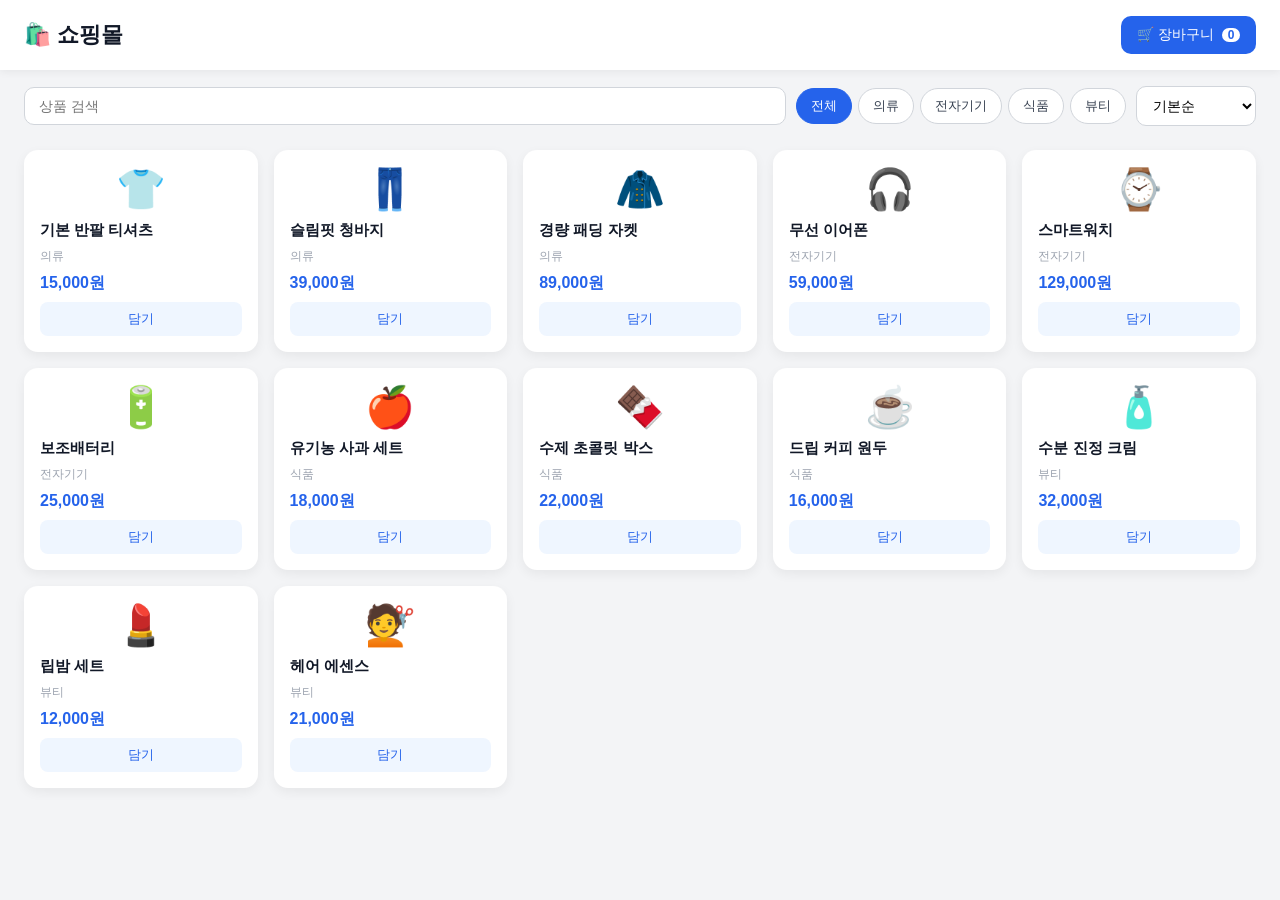
<file: shopping-mall/index.html>
<!DOCTYPE html>
<html lang="ko">
<head>
  <meta charset="UTF-8">
  <meta name="viewport" content="width=device-width, initial-scale=1.0">
  <title>쇼핑몰</title>
  <link rel="stylesheet" href="style.css">
</head>
<body>
  <header class="header">
    <h1>🛍️ 쇼핑몰</h1>
    <button id="cart-btn" class="cart-btn">
      🛒 장바구니 <span id="cart-count" class="cart-count">0</span>
    </button>
  </header>

  <div class="controls">
    <input type="text" id="search-input" placeholder="상품 검색" autocomplete="off">
    <div id="category-tabs" class="category-tabs"></div>
    <select id="sort-select">
      <option value="default">기본순</option>
      <option value="price-asc">가격 낮은순</option>
      <option value="price-desc">가격 높은순</option>
    </select>
  </div>

  <main id="product-grid" class="product-grid"></main>

  <div id="detail-modal" class="modal hidden">
    <div class="modal-content">
      <button id="detail-close" class="modal-close">✕</button>
      <div id="detail-icon" class="detail-icon"></div>
      <h2 id="detail-name"></h2>
      <p id="detail-description" class="detail-description"></p>
      <p id="detail-stock" class="detail-stock"></p>
      <p id="detail-price" class="detail-price"></p>
      <div class="qty-control">
        <button id="detail-qty-minus" type="button">-</button>
        <span id="detail-qty">1</span>
        <button id="detail-qty-plus" type="button">+</button>
      </div>
      <button id="detail-add-btn" class="primary-btn">장바구니에 담기</button>
    </div>
  </div>

  <aside id="cart-panel" class="cart-panel hidden">
    <div class="cart-header">
      <h2>장바구니</h2>
      <button id="cart-close" class="modal-close">✕</button>
    </div>
    <div id="cart-items" class="cart-items"></div>
    <div class="cart-footer">
      <div class="cart-total">
        <span>총 수량</span>
        <span id="cart-total-qty">0</span>
      </div>
      <div class="cart-total">
        <span>총 금액</span>
        <span id="cart-total-price">0원</span>
      </div>
      <button id="checkout-btn" class="primary-btn">주문하기</button>
    </div>
  </aside>
  <div id="cart-overlay" class="overlay hidden"></div>

  <div id="checkout-modal" class="modal hidden">
    <div class="modal-content">
      <button id="checkout-close" class="modal-close">✕</button>
      <h2>주문 정보 입력</h2>
      <form id="checkout-form">
        <label>이름
          <input type="text" id="checkout-name" required>
        </label>
        <label>주소
          <input type="text" id="checkout-address" required>
        </label>
        <label>연락처
          <input type="tel" id="checkout-phone" placeholder="010-0000-0000" required>
        </label>
        <button type="submit" class="primary-btn">주문 완료</button>
      </form>
    </div>
  </div>

  <div id="complete-modal" class="modal hidden">
    <div class="modal-content">
      <h2>🎉 주문이 완료되었습니다!</h2>
      <p>주문번호: <span id="order-id"></span></p>
      <button id="complete-close" class="primary-btn">확인</button>
    </div>
  </div>

  <script src="script.js"></script>
</body>
</html>
</file>
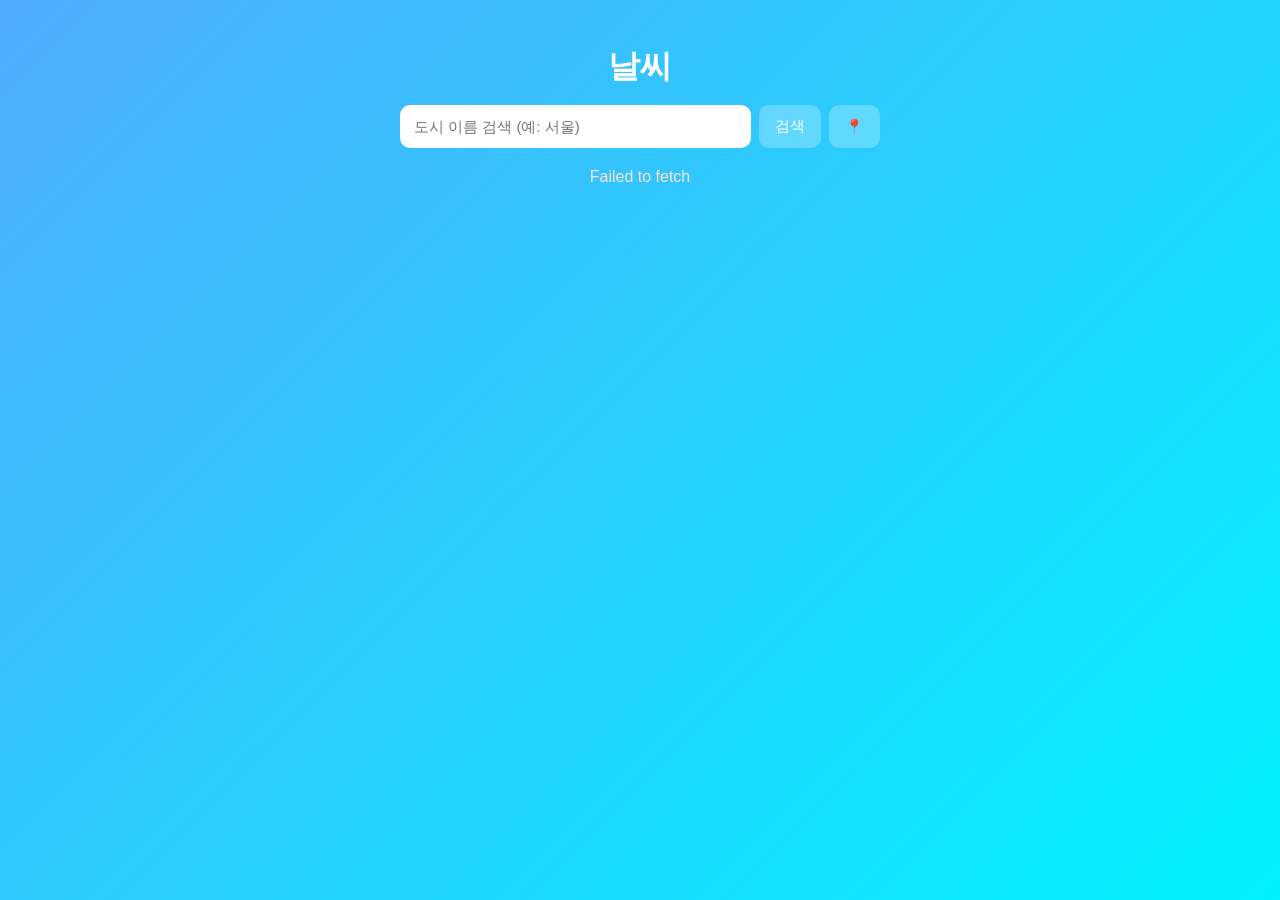
<file: weather-app/index.html>
<!DOCTYPE html>
<html lang="ko">
<head>
<meta charset="UTF-8">
<meta name="viewport" content="width=device-width, initial-scale=1.0">
<title>날씨 앱</title>
<link rel="icon" href="data:image/svg+xml,<svg xmlns=%22http://www.w3.org/2000/svg%22 viewBox=%220 0 100 100%22><text y=%22.9em%22 font-size=%2290%22>%E2%98%80%EF%B8%8F</text></svg>">
<link rel="stylesheet" href="style.css">
</head>
<body>
  <div class="app">
    <header>
      <h1>날씨</h1>
      <form id="search-form" autocomplete="off">
        <input type="text" id="city-input" placeholder="도시 이름 검색 (예: 서울)" required>
        <button type="submit">검색</button>
        <button type="button" id="locate-btn" title="현재 위치 사용">📍</button>
      </form>
    </header>

    <main>
      <div id="status" class="status"></div>

      <section id="current-weather" class="current-weather hidden">
        <h2 id="location-name"></h2>
        <p id="location-time"></p>
        <div class="current-main">
          <span id="current-icon" class="icon"></span>
          <span id="current-temp" class="temp"></span>
        </div>
        <p id="current-desc" class="desc"></p>
        <div class="details">
          <div><span>체감온도</span><strong id="feels-like"></strong></div>
          <div><span>습도</span><strong id="humidity"></strong></div>
          <div><span>풍속</span><strong id="wind"></strong></div>
        </div>
      </section>

      <section id="forecast" class="forecast hidden">
        <h3>5일 예보</h3>
        <div id="forecast-list" class="forecast-list"></div>
      </section>
    </main>
  </div>

  <script src="script.js"></script>
</body>
</html>
</file>
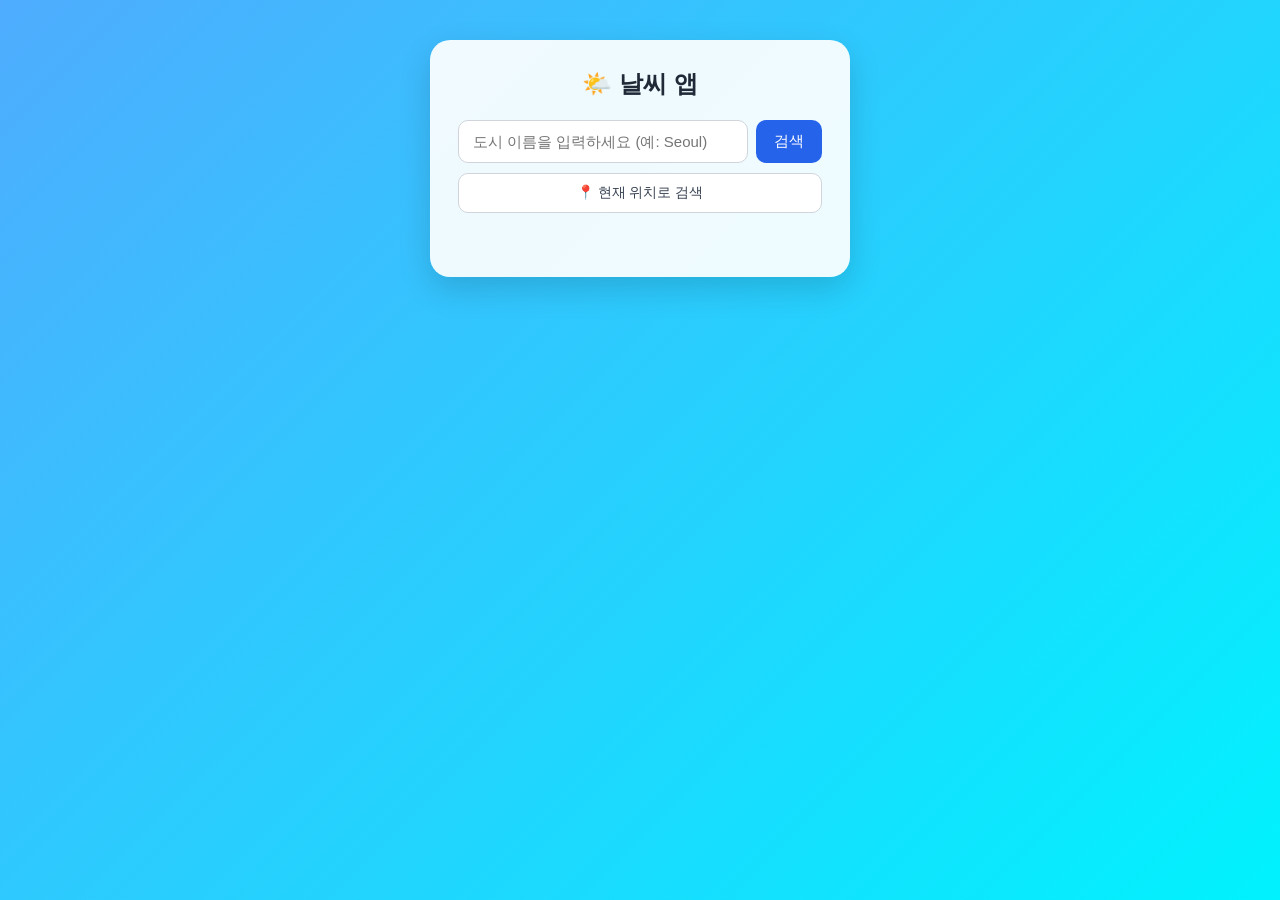
<file: learn-playwright/weather-app/index.html>
<!DOCTYPE html>
<html lang="ko">
<head>
  <meta charset="UTF-8">
  <meta name="viewport" content="width=device-width, initial-scale=1.0">
  <title>날씨 앱</title>
  <link rel="stylesheet" href="style.css">
</head>
<body>
  <div class="app">
    <h1>🌤️ 날씨 앱</h1>

    <form id="search-form" class="search-form">
      <input type="text" id="city-input" placeholder="도시 이름을 입력하세요 (예: Seoul)" autocomplete="off" required>
      <button type="submit">검색</button>
    </form>
    <button id="locate-btn" class="locate-btn">📍 현재 위치로 검색</button>

    <div id="status" class="status"></div>

    <div id="result" class="result hidden">
      <div class="location">
        <h2 id="city-name"></h2>
        <span id="updated-at"></span>
      </div>

      <div class="current">
        <span id="weather-icon" class="icon"></span>
        <span id="temperature" class="temperature"></span>
        <span id="description" class="description"></span>
      </div>

      <div class="details">
        <div class="detail-item">
          <span class="label">체감온도</span>
          <span id="feels-like" class="value"></span>
        </div>
        <div class="detail-item">
          <span class="label">습도</span>
          <span id="humidity" class="value"></span>
        </div>
        <div class="detail-item">
          <span class="label">풍속</span>
          <span id="wind-speed" class="value"></span>
        </div>
      </div>

      <div class="forecast">
        <h3 id="forecast-title">예보</h3>
        <div id="forecast-list" class="forecast-list"></div>
      </div>
    </div>
  </div>

  <script src="script.js"></script>
</body>
</html>
</file>
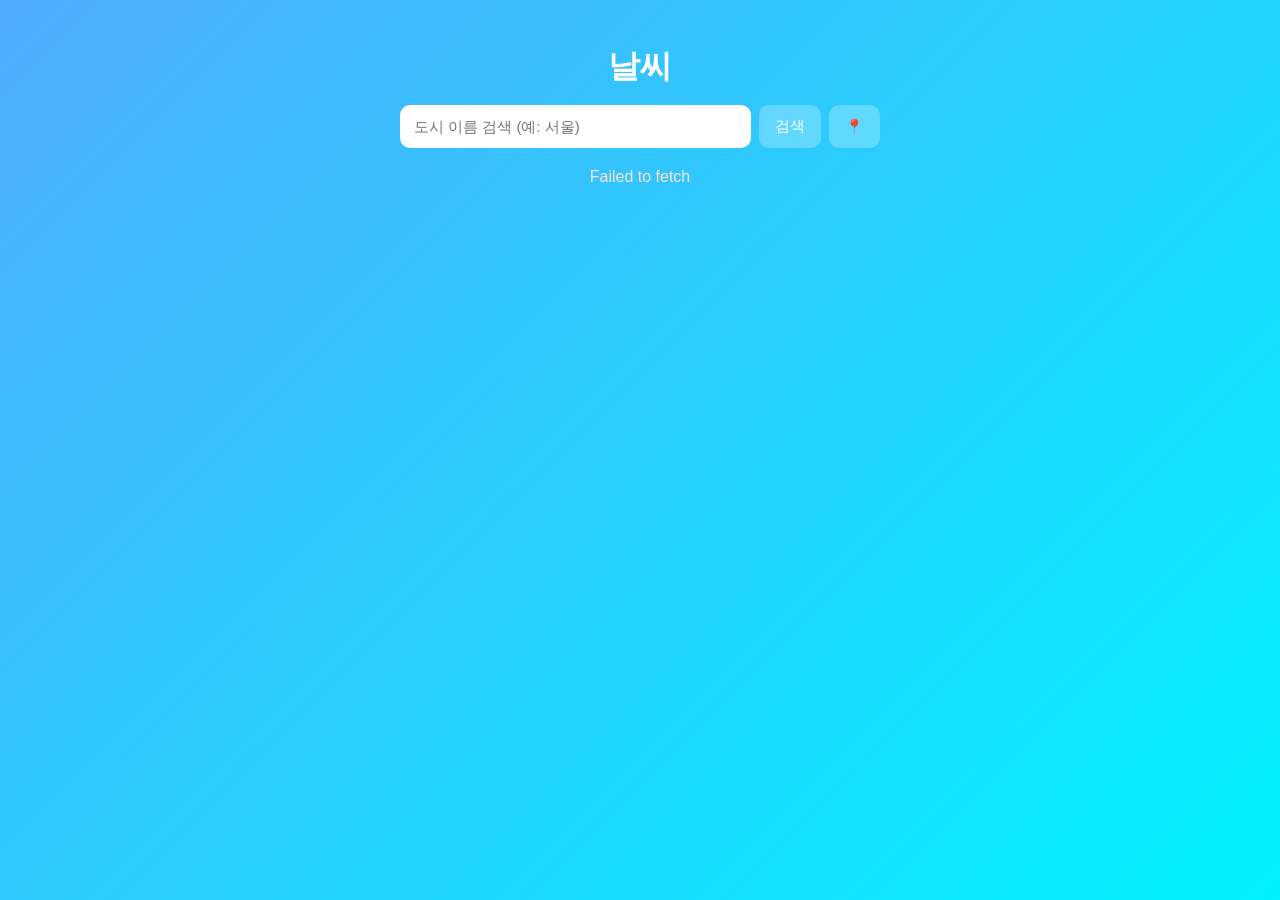
<file: PART_03/CLIP_07/index.html>
<!DOCTYPE html>
<html lang="ko">
<head>
<meta charset="UTF-8">
<meta name="viewport" content="width=device-width, initial-scale=1.0">
<title>날씨 앱</title>
<link rel="icon" href="data:image/svg+xml,<svg xmlns=%22http://www.w3.org/2000/svg%22 viewBox=%220 0 100 100%22><text y=%22.9em%22 font-size=%2290%22>%E2%98%80%EF%B8%8F</text></svg>">
<link rel="stylesheet" href="theme.css">
<link rel="stylesheet" href="style.css">
</head>
<body>
  <div class="app">
    <header>
      <h1>날씨</h1>
      <form id="search-form" autocomplete="off">
        <input type="text" id="city-input" placeholder="도시 이름 검색 (예: 서울)" required>
        <button type="submit">검색</button>
        <button type="button" id="locate-btn" title="현재 위치 사용">📍</button>
      </form>
    </header>

    <main>
      <div id="status" class="status"></div>

      <section id="current-weather" class="current-weather hidden">
        <h2 id="location-name"></h2>
        <p id="location-time"></p>
        <div class="current-main">
          <span id="current-icon" class="icon"></span>
          <span id="current-temp" class="temp"></span>
        </div>
        <p id="current-desc" class="desc"></p>
        <div class="details">
          <div><span>체감온도</span><strong id="feels-like"></strong></div>
          <div><span>습도</span><strong id="humidity"></strong></div>
          <div><span>풍속</span><strong id="wind"></strong></div>
        </div>
      </section>

      <section id="forecast" class="forecast hidden">
        <h3 id="forecast-title">5일 예보</h3>
        <div id="forecast-list" class="forecast-list"></div>
      </section>
    </main>
  </div>

  <script src="config.js"></script>
  <script src="script.js"></script>
</body>
</html>
</file>
<file: shopping-mall/style.css>
* {
  box-sizing: border-box;
}

body {
  margin: 0;
  font-family: -apple-system, "Segoe UI", Roboto, "Malgun Gothic", sans-serif;
  background: #f3f4f6;
  color: #111827;
}

.header {
  display: flex;
  justify-content: space-between;
  align-items: center;
  padding: 16px 24px;
  background: #fff;
  box-shadow: 0 2px 8px rgba(0, 0, 0, 0.06);
  position: sticky;
  top: 0;
  z-index: 10;
}

.header h1 {
  margin: 0;
  font-size: 22px;
}

.cart-btn {
  position: relative;
  padding: 10px 16px;
  border: none;
  border-radius: 10px;
  background: #2563eb;
  color: #fff;
  font-size: 14px;
  cursor: pointer;
}

.cart-count {
  display: inline-block;
  min-width: 18px;
  padding: 0 4px;
  margin-left: 4px;
  border-radius: 10px;
  background: #fff;
  color: #2563eb;
  font-weight: 700;
  font-size: 12px;
}

.controls {
  display: flex;
  flex-wrap: wrap;
  gap: 10px;
  align-items: center;
  padding: 16px 24px;
}

#search-input {
  flex: 1;
  min-width: 160px;
  padding: 10px 14px;
  border: 1px solid #d1d5db;
  border-radius: 10px;
  font-size: 14px;
  outline: none;
}

#search-input:focus {
  border-color: #2563eb;
}

.category-tabs {
  display: flex;
  gap: 6px;
  flex-wrap: wrap;
}

.category-tab {
  padding: 8px 14px;
  border: 1px solid #d1d5db;
  border-radius: 999px;
  background: #fff;
  color: #374151;
  font-size: 13px;
  cursor: pointer;
}

.category-tab.active {
  background: #2563eb;
  border-color: #2563eb;
  color: #fff;
}

#sort-select {
  padding: 10px 12px;
  border: 1px solid #d1d5db;
  border-radius: 10px;
  font-size: 14px;
  background: #fff;
}

.product-grid {
  display: grid;
  grid-template-columns: repeat(auto-fill, minmax(200px, 1fr));
  gap: 16px;
  padding: 8px 24px 40px;
}

.product-card {
  background: #fff;
  border-radius: 14px;
  padding: 16px;
  box-shadow: 0 4px 12px rgba(0, 0, 0, 0.06);
  cursor: pointer;
  display: flex;
  flex-direction: column;
  gap: 8px;
}

.product-card .card-icon {
  font-size: 40px;
  text-align: center;
}

.product-card .card-name {
  font-size: 15px;
  font-weight: 600;
}

.product-card .card-category {
  font-size: 12px;
  color: #9ca3af;
}

.product-card .card-price {
  font-size: 16px;
  font-weight: 700;
  color: #2563eb;
}

.product-card .add-btn {
  margin-top: auto;
  padding: 8px;
  border: none;
  border-radius: 8px;
  background: #eff6ff;
  color: #2563eb;
  font-size: 13px;
  cursor: pointer;
}

.product-card .add-btn:hover {
  background: #dbeafe;
}

.empty-message {
  grid-column: 1 / -1;
  text-align: center;
  color: #9ca3af;
  padding: 40px 0;
}

/* 모달 공통 */
.modal {
  position: fixed;
  inset: 0;
  background: rgba(0, 0, 0, 0.4);
  display: flex;
  align-items: center;
  justify-content: center;
  z-index: 30;
}

.modal.hidden {
  display: none;
}

.modal-content {
  background: #fff;
  border-radius: 16px;
  padding: 28px;
  width: 100%;
  max-width: 360px;
  position: relative;
  max-height: 90vh;
  overflow-y: auto;
}

.modal-close {
  position: absolute;
  top: 14px;
  right: 14px;
  border: none;
  background: none;
  font-size: 16px;
  cursor: pointer;
  color: #6b7280;
}

.detail-icon {
  font-size: 56px;
  text-align: center;
}

.detail-description {
  color: #4b5563;
  font-size: 14px;
}

.detail-stock {
  color: #9ca3af;
  font-size: 13px;
}

.detail-price {
  font-size: 20px;
  font-weight: 700;
  color: #2563eb;
}

.qty-control {
  display: flex;
  align-items: center;
  gap: 12px;
  margin: 14px 0;
}

.qty-control button {
  width: 32px;
  height: 32px;
  border: 1px solid #d1d5db;
  border-radius: 8px;
  background: #fff;
  font-size: 16px;
  cursor: pointer;
}

.primary-btn {
  width: 100%;
  padding: 12px;
  border: none;
  border-radius: 10px;
  background: #2563eb;
  color: #fff;
  font-size: 15px;
  cursor: pointer;
}

.primary-btn:hover {
  background: #1d4ed8;
}

/* 장바구니 패널 */
.overlay {
  position: fixed;
  inset: 0;
  background: rgba(0, 0, 0, 0.3);
  z-index: 20;
}

.overlay.hidden {
  display: none;
}

.cart-panel {
  position: fixed;
  top: 0;
  right: 0;
  width: 100%;
  max-width: 360px;
  height: 100%;
  background: #fff;
  box-shadow: -4px 0 16px rgba(0, 0, 0, 0.1);
  z-index: 25;
  display: flex;
  flex-direction: column;
}

.cart-panel.hidden {
  display: none;
}

.cart-header {
  display: flex;
  justify-content: space-between;
  align-items: center;
  padding: 20px;
  border-bottom: 1px solid #e5e7eb;
}

.cart-header h2 {
  margin: 0;
  font-size: 18px;
}

.cart-items {
  flex: 1;
  overflow-y: auto;
  padding: 12px 20px;
}

.cart-item {
  display: flex;
  align-items: center;
  gap: 10px;
  padding: 12px 0;
  border-bottom: 1px solid #f3f4f6;
}

.cart-item .item-icon {
  font-size: 28px;
}

.cart-item .item-info {
  flex: 1;
}

.cart-item .item-name {
  font-size: 14px;
  font-weight: 600;
}

.cart-item .item-price {
  font-size: 12px;
  color: #9ca3af;
}

.cart-item .item-qty {
  display: flex;
  align-items: center;
  gap: 6px;
}

.cart-item .item-qty button {
  width: 24px;
  height: 24px;
  border: 1px solid #d1d5db;
  border-radius: 6px;
  background: #fff;
  cursor: pointer;
}

.cart-item .item-remove {
  border: none;
  background: none;
  color: #dc2626;
  font-size: 13px;
  cursor: pointer;
}

.cart-empty {
  text-align: center;
  color: #9ca3af;
  padding: 40px 0;
}

.cart-footer {
  padding: 16px 20px 20px;
  border-top: 1px solid #e5e7eb;
}

.cart-total {
  display: flex;
  justify-content: space-between;
  font-size: 14px;
  margin-bottom: 6px;
}

#checkout-form {
  display: flex;
  flex-direction: column;
  gap: 12px;
  margin-top: 16px;
}

#checkout-form label {
  display: flex;
  flex-direction: column;
  gap: 6px;
  font-size: 13px;
  color: #374151;
}

#checkout-form input {
  padding: 10px 12px;
  border: 1px solid #d1d5db;
  border-radius: 8px;
  font-size: 14px;
}

#complete-modal .modal-content {
  text-align: center;
}

#order-id {
  font-weight: 700;
  color: #2563eb;
}

#complete-close {
  margin-top: 16px;
}
</file>
<file: weather-app/style.css>
:root {
  --bg-start: #4facfe;
  --bg-end: #00f2fe;
  --card-bg: rgba(255, 255, 255, 0.18);
  --text: #ffffff;
  --muted: rgba(255, 255, 255, 0.75);
}

* { box-sizing: border-box; }

body {
  margin: 0;
  min-height: 100vh;
  font-family: -apple-system, "Segoe UI", "Malgun Gothic", sans-serif;
  background: linear-gradient(135deg, var(--bg-start), var(--bg-end));
  display: flex;
  justify-content: center;
  padding: 24px 16px;
  color: var(--text);
}

.app {
  width: 100%;
  max-width: 480px;
}

header h1 {
  text-align: center;
  font-weight: 600;
  margin-bottom: 16px;
}

#search-form {
  display: flex;
  gap: 8px;
}

#city-input {
  flex: 1;
  padding: 12px 14px;
  border: none;
  border-radius: 10px;
  font-size: 15px;
  outline: none;
}

#search-form button {
  padding: 12px 16px;
  border: none;
  border-radius: 10px;
  background: rgba(255, 255, 255, 0.25);
  color: var(--text);
  font-size: 15px;
  cursor: pointer;
  transition: background 0.15s;
}

#search-form button:hover {
  background: rgba(255, 255, 255, 0.4);
}

.status {
  text-align: center;
  margin-top: 20px;
  color: var(--muted);
  min-height: 20px;
}

.status.error {
  color: #ffe0e0;
}

.hidden {
  display: none !important;
}

.current-weather {
  margin-top: 20px;
  padding: 24px;
  border-radius: 20px;
  background: var(--card-bg);
  backdrop-filter: blur(8px);
  text-align: center;
}

#location-name {
  margin: 0;
  font-size: 22px;
}

#location-time {
  margin: 4px 0 0;
  color: var(--muted);
  font-size: 13px;
}

.current-main {
  display: flex;
  align-items: center;
  justify-content: center;
  gap: 8px;
  margin: 12px 0;
}

.icon {
  font-size: 48px;
}

.temp {
  font-size: 48px;
  font-weight: 300;
}

.desc {
  margin: 0 0 16px;
  font-size: 16px;
  color: var(--muted);
}

.details {
  display: flex;
  justify-content: space-around;
  border-top: 1px solid rgba(255, 255, 255, 0.25);
  padding-top: 14px;
}

.details div {
  display: flex;
  flex-direction: column;
  gap: 4px;
  font-size: 13px;
}

.details span {
  color: var(--muted);
}

.details strong {
  font-size: 16px;
  font-weight: 500;
}

.forecast {
  margin-top: 16px;
  padding: 20px;
  border-radius: 20px;
  background: var(--card-bg);
  backdrop-filter: blur(8px);
}

.forecast h3 {
  margin: 0 0 12px;
  font-size: 15px;
  color: var(--muted);
  font-weight: 500;
}

.forecast-list {
  display: flex;
  justify-content: space-between;
  gap: 6px;
}

.forecast-day {
  flex: 1;
  text-align: center;
  padding: 10px 4px;
  border-radius: 12px;
  background: rgba(255, 255, 255, 0.1);
}

.forecast-day .day-name {
  font-size: 12px;
  color: var(--muted);
  margin-bottom: 6px;
}

.forecast-day .day-icon {
  font-size: 22px;
  margin-bottom: 6px;
}

.forecast-day .day-temp {
  font-size: 13px;
}

.forecast-day .day-temp .max {
  font-weight: 600;
}

.forecast-day .day-temp .min {
  color: var(--muted);
}
</file>
<file: learn-playwright/weather-app/style.css>
* {
  box-sizing: border-box;
}

body {
  margin: 0;
  min-height: 100vh;
  display: flex;
  justify-content: center;
  align-items: flex-start;
  padding: 40px 16px;
  font-family: -apple-system, "Segoe UI", Roboto, "Malgun Gothic", sans-serif;
  background: linear-gradient(135deg, #4facfe 0%, #00f2fe 100%);
}

.app {
  width: 100%;
  max-width: 420px;
  background: rgba(255, 255, 255, 0.92);
  border-radius: 20px;
  padding: 28px;
  box-shadow: 0 12px 32px rgba(0, 0, 0, 0.15);
}

h1 {
  margin: 0 0 20px;
  text-align: center;
  font-size: 24px;
  color: #1f2937;
}

.search-form {
  display: flex;
  gap: 8px;
}

#city-input {
  flex: 1;
  padding: 12px 14px;
  border: 1px solid #d1d5db;
  border-radius: 10px;
  font-size: 15px;
  outline: none;
}

#city-input:focus {
  border-color: #4facfe;
}

.search-form button {
  padding: 12px 18px;
  border: none;
  border-radius: 10px;
  background: #2563eb;
  color: #fff;
  font-size: 15px;
  cursor: pointer;
  transition: background 0.15s;
}

.search-form button:hover {
  background: #1d4ed8;
}

.locate-btn {
  width: 100%;
  margin-top: 10px;
  padding: 10px;
  border: 1px solid #d1d5db;
  border-radius: 10px;
  background: #fff;
  color: #374151;
  font-size: 14px;
  cursor: pointer;
  transition: background 0.15s;
}

.locate-btn:hover {
  background: #f3f4f6;
}

.status {
  margin-top: 16px;
  text-align: center;
  color: #6b7280;
  font-size: 14px;
  min-height: 20px;
}

.status.error {
  color: #dc2626;
}

.result {
  margin-top: 20px;
}

.result.hidden {
  display: none;
}

.location {
  text-align: center;
}

.location h2 {
  margin: 0;
  font-size: 20px;
  color: #111827;
}

.location span {
  font-size: 12px;
  color: #9ca3af;
}

.current {
  display: flex;
  flex-direction: column;
  align-items: center;
  margin: 16px 0;
}

.icon {
  font-size: 56px;
  line-height: 1;
}

.temperature {
  font-size: 42px;
  font-weight: 700;
  color: #111827;
}

.description {
  font-size: 15px;
  color: #4b5563;
}

.details {
  display: flex;
  justify-content: space-between;
  background: #f9fafb;
  border-radius: 12px;
  padding: 14px;
}

.detail-item {
  display: flex;
  flex-direction: column;
  align-items: center;
  gap: 4px;
  flex: 1;
}

.detail-item .label {
  font-size: 12px;
  color: #9ca3af;
}

.detail-item .value {
  font-size: 15px;
  font-weight: 600;
  color: #111827;
}

.forecast {
  margin-top: 20px;
}

.forecast h3 {
  margin: 0 0 10px;
  font-size: 15px;
  color: #374151;
}

.forecast-list {
  display: flex;
  gap: 6px;
  overflow-x: auto;
  padding-bottom: 6px;
}

.forecast-day {
  flex: 0 0 64px;
  display: flex;
  flex-direction: column;
  align-items: center;
  gap: 4px;
  background: #f9fafb;
  border-radius: 10px;
  padding: 10px 4px;
  font-size: 12px;
  color: #374151;
}

.forecast-day .day-date {
  font-size: 11px;
  color: #9ca3af;
}

.forecast-day .day-icon {
  font-size: 20px;
}

.forecast-day .day-temp {
  font-weight: 600;
  color: #111827;
  white-space: nowrap;
}
</file>
<file: PART_03/CLIP_07/theme.css>
:root {
  --bg-start: #4facfe;
  --bg-end: #00f2fe;
  --card-bg: rgba(255, 255, 255, 0.18);
  --text: #ffffff;
  --muted: rgba(255, 255, 255, 0.75);
}
</file>
<file: PART_03/CLIP_07/style.css>
* { box-sizing: border-box; }

body {
  margin: 0;
  min-height: 100vh;
  font-family: -apple-system, "Segoe UI", "Malgun Gothic", sans-serif;
  background: linear-gradient(135deg, var(--bg-start), var(--bg-end));
  display: flex;
  justify-content: center;
  padding: 24px 16px;
  color: var(--text);
}

.app {
  width: 100%;
  max-width: 480px;
}

header h1 {
  text-align: center;
  font-weight: 600;
  margin-bottom: 16px;
}

#search-form {
  display: flex;
  gap: 8px;
}

#city-input {
  flex: 1;
  padding: 12px 14px;
  border: none;
  border-radius: 10px;
  font-size: 15px;
  outline: none;
}

#search-form button {
  padding: 12px 16px;
  border: none;
  border-radius: 10px;
  background: rgba(255, 255, 255, 0.25);
  color: var(--text);
  font-size: 15px;
  cursor: pointer;
  transition: background 0.15s;
}

#search-form button:hover {
  background: rgba(255, 255, 255, 0.4);
}

.status {
  text-align: center;
  margin-top: 20px;
  color: var(--muted);
  min-height: 20px;
}

.status.error {
  color: #ffe0e0;
}

.hidden {
  display: none !important;
}

.current-weather {
  margin-top: 20px;
  padding: 24px;
  border-radius: 20px;
  background: var(--card-bg);
  backdrop-filter: blur(8px);
  text-align: center;
}

#location-name {
  margin: 0;
  font-size: 22px;
}

#location-time {
  margin: 4px 0 0;
  color: var(--muted);
  font-size: 13px;
}

.current-main {
  display: flex;
  align-items: center;
  justify-content: center;
  gap: 8px;
  margin: 12px 0;
}

.icon {
  font-size: 48px;
}

.temp {
  font-size: 48px;
  font-weight: 300;
}

.desc {
  margin: 0 0 16px;
  font-size: 16px;
  color: var(--muted);
}

.details {
  display: flex;
  justify-content: space-around;
  border-top: 1px solid rgba(255, 255, 255, 0.25);
  padding-top: 14px;
}

.details div {
  display: flex;
  flex-direction: column;
  gap: 4px;
  font-size: 13px;
}

.details span {
  color: var(--muted);
}

.details strong {
  font-size: 16px;
  font-weight: 500;
}

.forecast {
  margin-top: 16px;
  padding: 20px;
  border-radius: 20px;
  background: var(--card-bg);
  backdrop-filter: blur(8px);
}

.forecast h3 {
  margin: 0 0 12px;
  font-size: 15px;
  color: var(--muted);
  font-weight: 500;
}

.forecast-list {
  display: flex;
  justify-content: space-between;
  gap: 6px;
}

.forecast-day {
  flex: 1;
  text-align: center;
  padding: 10px 4px;
  border-radius: 12px;
  background: rgba(255, 255, 255, 0.1);
}

.forecast-day .day-name {
  font-size: 12px;
  color: var(--muted);
  margin-bottom: 6px;
}

.forecast-day .day-icon {
  font-size: 22px;
  margin-bottom: 6px;
}

.forecast-day .day-temp {
  font-size: 13px;
}

.forecast-day .day-temp .max {
  font-weight: 600;
}

.forecast-day .day-temp .min {
  color: var(--muted);
}
</file>
